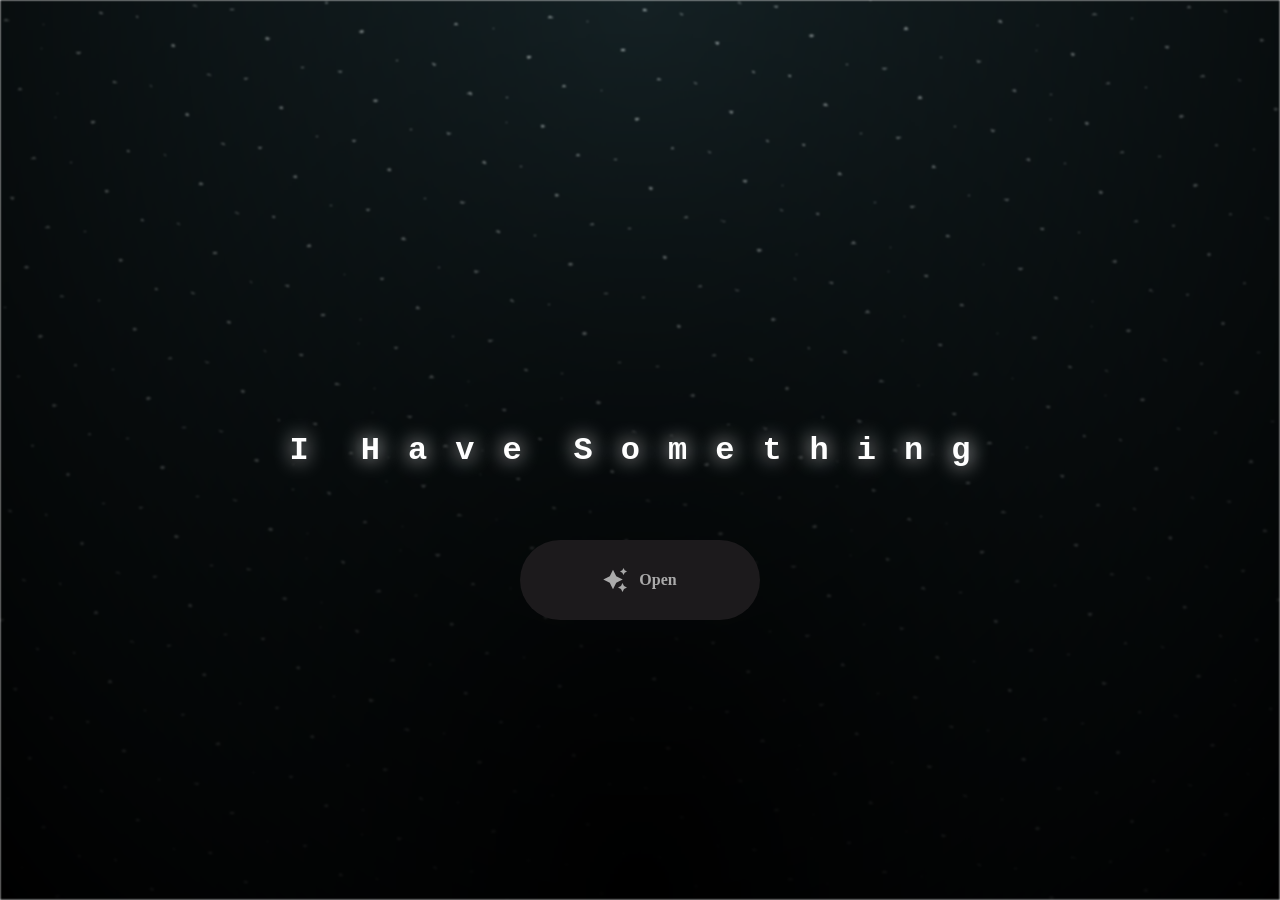
<file: index.html>
<html lang="en">

<head>
  <meta charset="UTF-8">
  <meta name="viewport" content="width=device-width, initial-scale=1.0">
  <link rel="shortcut icon" href="images/gift.png" type="image/x-icon">
  <link rel="stylesheet" href="css/index.css">

  <!-- Document Title -->
  <title>FLOWERS</title>
</head>

<body>
  <!-- Background -->
  <div class="night"></div>

  <!-- Title -->
  <h1 class="title"></h1>

  <!-- Button -->
  <div style="position: absolute; top: 60vh; width: 100%; display: flex; justify-content: center;">
    <a href="flower.html" class="btn">
      <svg height="24" width="24" fill="#FFFFFF" viewBox="0 0 24 24" data-name="Layer 1" id="Layer_1" class="sparkle">
        <path
          d="M10,21.236,6.755,14.745.264,11.5,6.755,8.255,10,1.764l3.245,6.491L19.736,11.5l-6.491,3.245ZM18,21l1.5,3L21,21l3-1.5L21,18l-1.5-3L18,18l-3,1.5ZM19.333,4.667,20.5,7l1.167-2.333L24,3.5,21.667,2.333,20.5,0,19.333,2.333,17,3.5Z">
        </path>
      </svg>

      <span class="text">Open</span>
    </a>
  </div>

  <script src="js/index.js"></script>
</body>

</html>
</file>
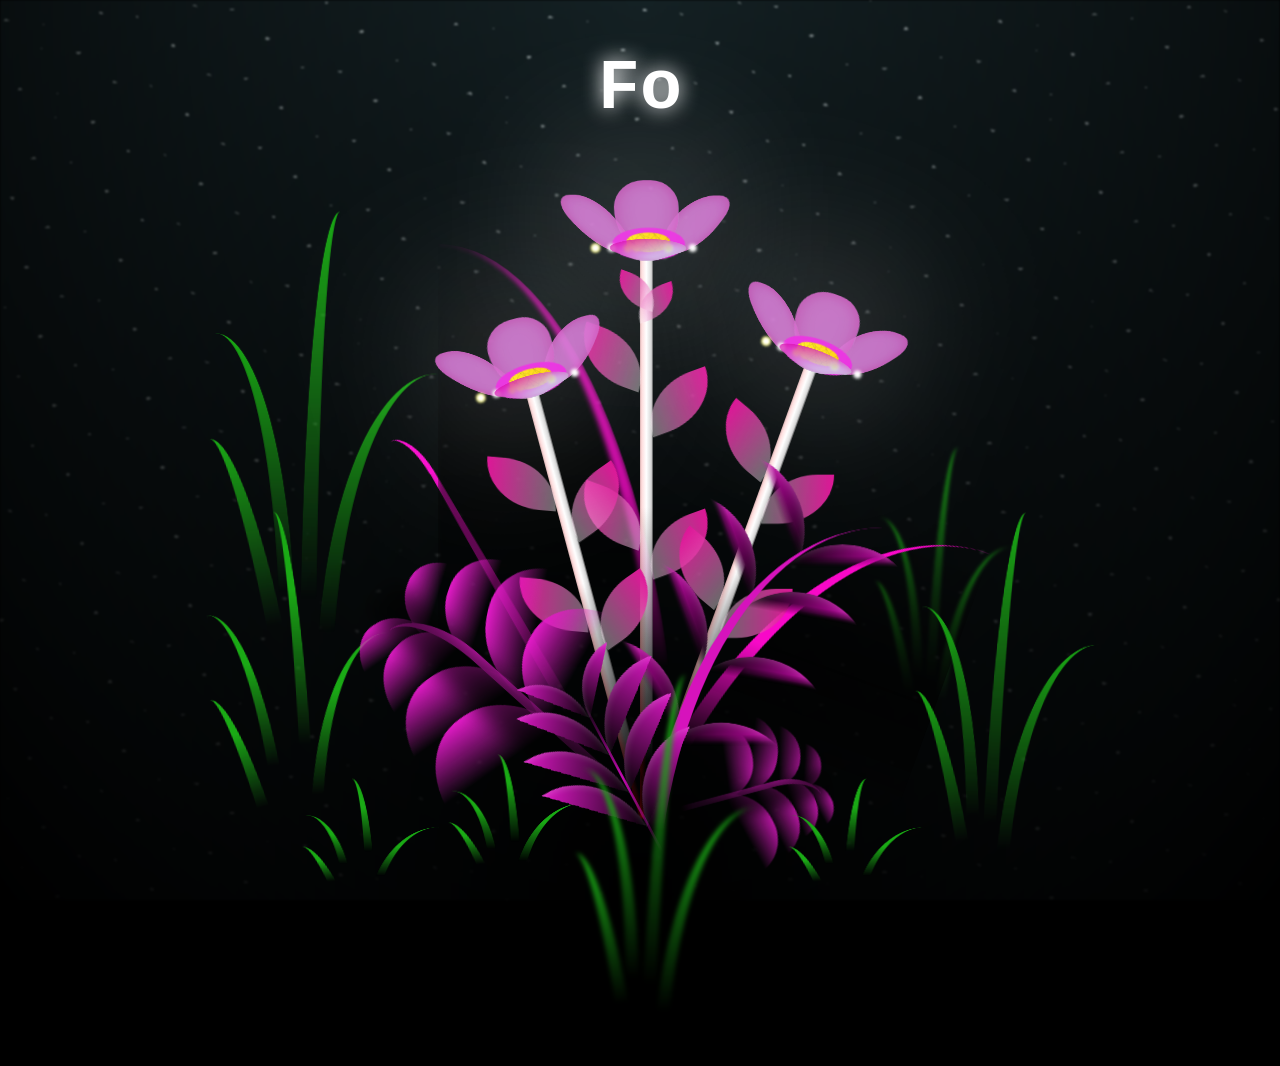
<file: flower.html>
<!DOCTYPE html>
<html lang="en">

<head>
  <meta charset="UTF-8">
  <meta http-equiv="X-UA-Compatible" content="IE=edge">
  <meta name="viewport" content="width=device-width, initial-scale=1.0">
  <link rel="shortcut icon" href="images/gift.png" type="image/x-icon">
  <link rel="stylesheet" href="css/style.css">

  <!-- Document Title -->
  <title>FLOWERS</title>
</head>

<body class="not-loaded">
  <!-- Background -->
  <div class="night"></div>

  <!-- Flower -->
  <div class="flowers">
    <div class="flower flower--1">
      <div class="flower__leafs flower__leafs--1">
        <div class="flower__leaf flower__leaf--1"></div>
        <div class="flower__leaf flower__leaf--2"></div>
        <div class="flower__leaf flower__leaf--3"></div>
        <div class="flower__leaf flower__leaf--4"></div>
        <div class="flower__white-circle"></div>

        <div class="flower__light flower__light--1"></div>
        <div class="flower__light flower__light--2"></div>
        <div class="flower__light flower__light--3"></div>
        <div class="flower__light flower__light--4"></div>
        <div class="flower__light flower__light--5"></div>
        <div class="flower__light flower__light--6"></div>
        <div class="flower__light flower__light--7"></div>
        <div class="flower__light flower__light--8"></div>

      </div>
      <div class="flower__line">
        <div class="flower__line__leaf flower__line__leaf--1"></div>
        <div class="flower__line__leaf flower__line__leaf--2"></div>
        <div class="flower__line__leaf flower__line__leaf--3"></div>
        <div class="flower__line__leaf flower__line__leaf--4"></div>
        <div class="flower__line__leaf flower__line__leaf--5"></div>
        <div class="flower__line__leaf flower__line__leaf--6"></div>
      </div>
    </div>

    <div class="flower flower--2">
      <div class="flower__leafs flower__leafs--2">
        <div class="flower__leaf flower__leaf--1"></div>
        <div class="flower__leaf flower__leaf--2"></div>
        <div class="flower__leaf flower__leaf--3"></div>
        <div class="flower__leaf flower__leaf--4"></div>
        <div class="flower__white-circle"></div>

        <div class="flower__light flower__light--1"></div>
        <div class="flower__light flower__light--2"></div>
        <div class="flower__light flower__light--3"></div>
        <div class="flower__light flower__light--4"></div>
        <div class="flower__light flower__light--5"></div>
        <div class="flower__light flower__light--6"></div>
        <div class="flower__light flower__light--7"></div>
        <div class="flower__light flower__light--8"></div>

      </div>
      <div class="flower__line">
        <div class="flower__line__leaf flower__line__leaf--1"></div>
        <div class="flower__line__leaf flower__line__leaf--2"></div>
        <div class="flower__line__leaf flower__line__leaf--3"></div>
        <div class="flower__line__leaf flower__line__leaf--4"></div>
      </div>
    </div>

    <div class="flower flower--3">
      <div class="flower__leafs flower__leafs--3">
        <div class="flower__leaf flower__leaf--1"></div>
        <div class="flower__leaf flower__leaf--2"></div>
        <div class="flower__leaf flower__leaf--3"></div>
        <div class="flower__leaf flower__leaf--4"></div>
        <div class="flower__white-circle"></div>

        <div class="flower__light flower__light--1"></div>
        <div class="flower__light flower__light--2"></div>
        <div class="flower__light flower__light--3"></div>
        <div class="flower__light flower__light--4"></div>
        <div class="flower__light flower__light--5"></div>
        <div class="flower__light flower__light--6"></div>
        <div class="flower__light flower__light--7"></div>
        <div class="flower__light flower__light--8"></div>

      </div>
      <div class="flower__line">
        <div class="flower__line__leaf flower__line__leaf--1"></div>
        <div class="flower__line__leaf flower__line__leaf--2"></div>
        <div class="flower__line__leaf flower__line__leaf--3"></div>
        <div class="flower__line__leaf flower__line__leaf--4"></div>
      </div>
    </div>

    <div class="grow-ans" style="--d:1.2s">
      <div class="flower__g-long">
        <div class="flower__g-long__top"></div>
        <div class="flower__g-long__bottom"></div>
      </div>
    </div>

    <div class="growing-grass">
      <div class="flower__grass flower__grass--1">
        <div class="flower__grass--top"></div>
        <div class="flower__grass--bottom"></div>
        <div class="flower__grass__leaf flower__grass__leaf--1"></div>
        <div class="flower__grass__leaf flower__grass__leaf--2"></div>
        <div class="flower__grass__leaf flower__grass__leaf--3"></div>
        <div class="flower__grass__leaf flower__grass__leaf--4"></div>
        <div class="flower__grass__leaf flower__grass__leaf--5"></div>
        <div class="flower__grass__leaf flower__grass__leaf--6"></div>
        <div class="flower__grass__leaf flower__grass__leaf--7"></div>
        <div class="flower__grass__leaf flower__grass__leaf--8"></div>
        <div class="flower__grass__overlay"></div>
      </div>
    </div>

    <div class="growing-grass">
      <div class="flower__grass flower__grass--2">
        <div class="flower__grass--top"></div>
        <div class="flower__grass--bottom"></div>
        <div class="flower__grass__leaf flower__grass__leaf--1"></div>
        <div class="flower__grass__leaf flower__grass__leaf--2"></div>
        <div class="flower__grass__leaf flower__grass__leaf--3"></div>
        <div class="flower__grass__leaf flower__grass__leaf--4"></div>
        <div class="flower__grass__leaf flower__grass__leaf--5"></div>
        <div class="flower__grass__leaf flower__grass__leaf--6"></div>
        <div class="flower__grass__leaf flower__grass__leaf--7"></div>
        <div class="flower__grass__leaf flower__grass__leaf--8"></div>
        <div class="flower__grass__overlay"></div>
      </div>
    </div>

    <div class="grow-ans" style="--d:2.4s">
      <div class="flower__g-right flower__g-right--1">
        <div class="leaf"></div>
      </div>
    </div>

    <div class="grow-ans" style="--d:2.8s">
      <div class="flower__g-right flower__g-right--2">
        <div class="leaf"></div>
      </div>
    </div>

    <div class="grow-ans" style="--d:2.8s">
      <div class="flower__g-front">
        <div class="flower__g-front__leaf-wrapper flower__g-front__leaf-wrapper--1">
          <div class="flower__g-front__leaf"></div>
        </div>
        <div class="flower__g-front__leaf-wrapper flower__g-front__leaf-wrapper--2">
          <div class="flower__g-front__leaf"></div>
        </div>
        <div class="flower__g-front__leaf-wrapper flower__g-front__leaf-wrapper--3">
          <div class="flower__g-front__leaf"></div>
        </div>
        <div class="flower__g-front__leaf-wrapper flower__g-front__leaf-wrapper--4">
          <div class="flower__g-front__leaf"></div>
        </div>
        <div class="flower__g-front__leaf-wrapper flower__g-front__leaf-wrapper--5">
          <div class="flower__g-front__leaf"></div>
        </div>
        <div class="flower__g-front__leaf-wrapper flower__g-front__leaf-wrapper--6">
          <div class="flower__g-front__leaf"></div>
        </div>
        <div class="flower__g-front__leaf-wrapper flower__g-front__leaf-wrapper--7">
          <div class="flower__g-front__leaf"></div>
        </div>
        <div class="flower__g-front__leaf-wrapper flower__g-front__leaf-wrapper--8">
          <div class="flower__g-front__leaf"></div>
        </div>
        <div class="flower__g-front__line"></div>
      </div>
    </div>

    <div class="grow-ans" style="--d:3.2s">
      <div class="flower__g-fr">
        <div class="leaf"></div>
        <div class="flower__g-fr__leaf flower__g-fr__leaf--1"></div>
        <div class="flower__g-fr__leaf flower__g-fr__leaf--2"></div>
        <div class="flower__g-fr__leaf flower__g-fr__leaf--3"></div>
        <div class="flower__g-fr__leaf flower__g-fr__leaf--4"></div>
        <div class="flower__g-fr__leaf flower__g-fr__leaf--5"></div>
        <div class="flower__g-fr__leaf flower__g-fr__leaf--6"></div>
        <div class="flower__g-fr__leaf flower__g-fr__leaf--7"></div>
        <div class="flower__g-fr__leaf flower__g-fr__leaf--8"></div>
      </div>
    </div>

    <div class="long-g long-g--0">
      <div class="grow-ans" style="--d:3s">
        <div class="leaf leaf--0"></div>
      </div>
      <div class="grow-ans" style="--d:2.2s">
        <div class="leaf leaf--1"></div>
      </div>
      <div class="grow-ans" style="--d:3.4s">
        <div class="leaf leaf--2"></div>
      </div>
      <div class="grow-ans" style="--d:3.6s">
        <div class="leaf leaf--3"></div>
      </div>
    </div>

    <div class="long-g long-g--1">
      <div class="grow-ans" style="--d:3.6s">
        <div class="leaf leaf--0"></div>
      </div>
      <div class="grow-ans" style="--d:3.8s">
        <div class="leaf leaf--1"></div>
      </div>
      <div class="grow-ans" style="--d:4s">
        <div class="leaf leaf--2"></div>
      </div>
      <div class="grow-ans" style="--d:4.2s">
        <div class="leaf leaf--3"></div>
      </div>
    </div>

    <div class="long-g long-g--2">
      <div class="grow-ans" style="--d:4s">
        <div class="leaf leaf--0"></div>
      </div>
      <div class="grow-ans" style="--d:4.2s">
        <div class="leaf leaf--1"></div>
      </div>
      <div class="grow-ans" style="--d:4.4s">
        <div class="leaf leaf--2"></div>
      </div>
      <div class="grow-ans" style="--d:4.6s">
        <div class="leaf leaf--3"></div>
      </div>
    </div>

    <div class="long-g long-g--3">
      <div class="grow-ans" style="--d:4s">
        <div class="leaf leaf--0"></div>
      </div>
      <div class="grow-ans" style="--d:4.2s">
        <div class="leaf leaf--1"></div>
      </div>
      <div class="grow-ans" style="--d:3s">
        <div class="leaf leaf--2"></div>
      </div>
      <div class="grow-ans" style="--d:3.6s">
        <div class="leaf leaf--3"></div>
      </div>
    </div>

    <div class="long-g long-g--4">
      <div class="grow-ans" style="--d:4s">
        <div class="leaf leaf--0"></div>
      </div>
      <div class="grow-ans" style="--d:4.2s">
        <div class="leaf leaf--1"></div>
      </div>
      <div class="grow-ans" style="--d:3s">
        <div class="leaf leaf--2"></div>
      </div>
      <div class="grow-ans" style="--d:3.6s">
        <div class="leaf leaf--3"></div>
      </div>
    </div>

    <div class="long-g long-g--5">
      <div class="grow-ans" style="--d:4s">
        <div class="leaf leaf--0"></div>
      </div>
      <div class="grow-ans" style="--d:4.2s">
        <div class="leaf leaf--1"></div>
      </div>
      <div class="grow-ans" style="--d:3s">
        <div class="leaf leaf--2"></div>
      </div>
      <div class="grow-ans" style="--d:3.6s">
        <div class="leaf leaf--3"></div>
      </div>
    </div>

    <div class="long-g long-g--6">
      <div class="grow-ans" style="--d:4.2s">
        <div class="leaf leaf--0"></div>
      </div>
      <div class="grow-ans" style="--d:4.4s">
        <div class="leaf leaf--1"></div>
      </div>
      <div class="grow-ans" style="--d:4.6s">
        <div class="leaf leaf--2"></div>
      </div>
      <div class="grow-ans" style="--d:4.8s">
        <div class="leaf leaf--3"></div>
      </div>
    </div>

    <div class="long-g long-g--7">
      <div class="grow-ans" style="--d:3s">
        <div class="leaf leaf--0"></div>
      </div>
      <div class="grow-ans" style="--d:3.2s">
        <div class="leaf leaf--1"></div>
      </div>
      <div class="grow-ans" style="--d:3.5s">
        <div class="leaf leaf--2"></div>
      </div>
      <div class="grow-ans" style="--d:3.6s">
        <div class="leaf leaf--3"></div>
      </div>
    </div>
  </div>

  <!-- Title -->
  <h1 class="title"><span id="title"></span></h1>
  <audio id="bgMusic" src="bruno-mars.mpeg" loop></audio>
</body>

</html>

<!-- Import Javascript -->
<script src="js/main.js"></script>
</file>
<file: css/index.css>
*,
*::after,
*::before {
  padding: 0;
  margin: 0;
  box-sizing: border-box;
}

:root {
  --dark-color: #000;
}

.night {
  position: fixed;
  left: 50%;
  top: 0;
  transform: translateX(-50%);
  width: 100%;
  height: 100%;
  filter: blur(0.1vmin);
  background-image: radial-gradient(ellipse at top, transparent 0%, var(--dark-color)), radial-gradient(ellipse at bottom, var(--dark-color), rgba(145, 233, 255, 0.2)), repeating-linear-gradient(220deg, rgb(0, 0, 0) 0px, rgb(0, 0, 0) 19px, transparent 19px, transparent 22px), repeating-linear-gradient(189deg, rgb(0, 0, 0) 0px, rgb(0, 0, 0) 19px, transparent 19px, transparent 22px), repeating-linear-gradient(148deg, rgb(0, 0, 0) 0px, rgb(0, 0, 0) 19px, transparent 19px, transparent 22px), linear-gradient(90deg, rgb(255, 255, 250), rgb(240, 240, 240));
}

.title {
  position: absolute;
  top: 0;
  left: 0;
  color: white;
  font-family: 'Courier New', Courier, monospace;

  display: flex;
  flex-wrap: wrap;
  justify-content: center;
  align-content: center;
  align-items: center;

  width: 100%;
  height: 100vh;
  text-shadow: 0 0 20px white;
  letter-spacing: 0px;
}

@media (min-width: 500px) {
  .title {
    letter-spacing: 20px;
  }
}

@keyframes typing {
  from {
    opacity: 0;
  }

  to {
    opacity: 1;
  }
}

/* Terapkan animasi dengan delay */
.title span {
  opacity: 0;
  animation: typing 1s ease forwards;
  animation-delay: var(--delay);
}

a {
  text-decoration: none;
}

.btn {
  border: none;
  width: 15em;
  height: 5em;
  border-radius: 3em;
  display: flex;
  justify-content: center;
  align-items: center;
  gap: 12px;
  background: #1C1A1C;
  cursor: pointer;
  transition: all 450ms ease-in-out;
}

.sparkle {
  fill: #AAAAAA;
  transition: all 800ms ease;
}

.text {
  font-weight: 600;
  color: #AAAAAA;
  font-size: medium;
}

.btn:hover {
  background: linear-gradient(0deg, #A47CF3, #683FEA);
  box-shadow: inset 0px 1px 0px 0px rgba(255, 255, 255, 0.4),
    inset 0px -4px 0px 0px rgba(0, 0, 0, 0.2),
    0px 0px 0px 4px rgba(255, 255, 255, 0.2),
    0px 0px 180px 0px #9917FF;
  transform: translateY(-2px);
}

.btn:hover .text {
  color: white;
}

.btn:hover .sparkle {
  fill: white;
  transform: scale(1.2);
}
</file>
<file: css/style.css>
*,
*::after,
*::before {
  padding: 0;
  margin: 0;
  box-sizing: border-box;
}

:root {
  --dark-color: #000;
}

.title {
  position: absolute;
  width: 100%;
  text-align: center;
  margin-top: 50px;
  top: 0;
  left: 0;
  color: white;
  font-family: "Courier New", Courier, monospace;
  font-size: 70px;
  text-shadow: 0px 0px 20px white;
}

body {
  display: flex;
  align-items: flex-end;
  justify-content: center;
  min-height: 100vh;
  background-color: var(--dark-color);
  overflow: hidden;
  perspective: 1000px;
}

.night {
  position: fixed;
  left: 50%;
  top: 0;
  transform: translateX(-50%);
  width: 100%;
  height: 100%;
  filter: blur(0.1vmin);
  background-image:
    radial-gradient(ellipse at top, transparent 0%, var(--dark-color)),
    radial-gradient(
      ellipse at bottom,
      var(--dark-color),
      rgba(145, 233, 255, 0.2)
    ),
    repeating-linear-gradient(
      220deg,
      rgb(0, 0, 0) 0px,
      rgb(0, 0, 0) 19px,
      transparent 19px,
      transparent 22px
    ),
    repeating-linear-gradient(
      189deg,
      rgb(0, 0, 0) 0px,
      rgb(0, 0, 0) 19px,
      transparent 19px,
      transparent 22px
    ),
    repeating-linear-gradient(
      148deg,
      rgb(0, 0, 0) 0px,
      rgb(0, 0, 0) 19px,
      transparent 19px,
      transparent 22px
    ),
    linear-gradient(90deg, rgb(255, 255, 250), rgb(240, 240, 240));
}

.flowers {
  position: relative;
  transform: scale(0.9);
}

.flower {
  position: absolute;
  bottom: 10vmin;
  transform-origin: bottom center;
  z-index: 10;
  --fl-speed: 0.8s;
}

.flower--1 {
  animation: moving-flower-1 4s linear infinite;
}

.flower--1 .flower__line {
  height: 70vmin;
  animation-delay: 0.3s;
}

.flower--1 .flower__line__leaf--1 {
  animation: blooming-leaf-right var(--fl-speed) 1.6s backwards;
}

.flower--1 .flower__line__leaf--2 {
  animation: blooming-leaf-right var(--fl-speed) 1.4s backwards;
}

.flower--1 .flower__line__leaf--3 {
  animation: blooming-leaf-left var(--fl-speed) 1.2s backwards;
}

.flower--1 .flower__line__leaf--4 {
  animation: blooming-leaf-left var(--fl-speed) 1s backwards;
}

.flower--1 .flower__line__leaf--5 {
  animation: blooming-leaf-right var(--fl-speed) 1.8s backwards;
}

.flower--1 .flower__line__leaf--6 {
  animation: blooming-leaf-left var(--fl-speed) 2s backwards;
}

.flower--2 {
  left: 50%;
  transform: rotate(20deg);
  animation: moving-flower-2 4s linear infinite;
}

.flower--2 .flower__line {
  height: 60vmin;
  animation-delay: 0.6s;
}

.flower--2 .flower__line__leaf--1 {
  animation: blooming-leaf-right var(--fl-speed) 1.9s backwards;
}

.flower--2 .flower__line__leaf--2 {
  animation: blooming-leaf-right var(--fl-speed) 1.7s backwards;
}

.flower--2 .flower__line__leaf--3 {
  animation: blooming-leaf-left var(--fl-speed) 1.5s backwards;
}

.flower--2 .flower__line__leaf--4 {
  animation: blooming-leaf-left var(--fl-speed) 1.3s backwards;
}

.flower--3 {
  left: 50%;
  transform: rotate(-15deg);
  animation: moving-flower-3 4s linear infinite;
}

.flower--3 .flower__line {
  animation-delay: 0.9s;
}

.flower--3 .flower__line__leaf--1 {
  animation: blooming-leaf-right var(--fl-speed) 2.5s backwards;
}

.flower--3 .flower__line__leaf--2 {
  animation: blooming-leaf-right var(--fl-speed) 2.3s backwards;
}

.flower--3 .flower__line__leaf--3 {
  animation: blooming-leaf-left var(--fl-speed) 2.1s backwards;
}

.flower--3 .flower__line__leaf--4 {
  animation: blooming-leaf-left var(--fl-speed) 1.9s backwards;
}

.flower__leafs {
  position: relative;
  animation: blooming-flower 2s backwards;
}

.flower__leafs--1 {
  animation-delay: 1.1s;
}

.flower__leafs--2 {
  animation-delay: 1.4s;
}

.flower__leafs--3 {
  animation-delay: 1.7s;
}

.flower__leafs::after {
  content: "";
  position: absolute;
  left: 0;
  top: 0;
  transform: translate(-50%, -100%);
  width: 8vmin;
  height: 8vmin;
  background-color: #fff;
  filter: blur(10vmin);
}

.flower__leaf {
  position: absolute;
  bottom: 0;
  left: 50%;
  width: 8vmin;
  height: 11vmin;
  border-radius: 51% 49% 47% 53%/44% 45% 55% 69%;
  background-color: #a7ffee;
  background-image: linear-gradient(to top, #d473d4, #d473d4);
  transform-origin: bottom center;
  opacity: 0.9;
  box-shadow: inset 0 0 2vmin rgba(198, 18, 147, 0.5);
}

.flower__leaf--1 {
  transform: translate(-10%, 1%) rotateY(40deg) rotateX(-50deg);
}

.flower__leaf--2 {
  transform: translate(-50%, -4%) rotateX(40deg);
}

.flower__leaf--3 {
  transform: translate(-90%, 0%) rotateY(45deg) rotateX(50deg);
}

.flower__leaf--4 {
  width: 8vmin;
  height: 8vmin;
  transform-origin: bottom left;
  border-radius: 4vmin 10vmin 4vmin 4vmin;
  transform: translate(0%, 18%) rotateX(70deg) rotate(-43deg);
  background-image: linear-gradient(to top, rgba(255, 2555, 255, 0.4), #e216bd);
  z-index: 1;
  opacity: 0.8;
  -webkit-transform: translate(0%, 18%) rotateX(70deg) rotate(-43deg);
  -moz-transform: translate(0%, 18%) rotateX(70deg) rotate(-43deg);
  -ms-transform: translate(0%, 18%) rotateX(70deg) rotate(-43deg);
  -o-transform: translate(0%, 18%) rotateX(70deg) rotate(-43deg);
}

.flower__white-circle {
  position: absolute;
  left: -3.5vmin;
  top: -3vmin;
  width: 9vmin;
  height: 4vmin;
  border-radius: 50%;
  background-color: #e825de;
}

.flower__white-circle::after {
  content: "";
  position: absolute;
  left: 50%;
  top: 45%;
  transform: translate(-50%, -50%);
  width: 60%;
  height: 60%;
  border-radius: inherit;
  background-image:
    repeating-linear-gradient(
      135deg,
      rgba(0, 0, 0, 0.03) 0px,
      rgba(0, 0, 0, 0.03) 1px,
      transparent 1px,
      transparent 12px
    ),
    repeating-linear-gradient(
      45deg,
      rgba(0, 0, 0, 0.03) 0px,
      rgba(0, 0, 0, 0.03) 1px,
      transparent 1px,
      transparent 12px
    ),
    repeating-linear-gradient(
      67.5deg,
      rgba(0, 0, 0, 0.03) 0px,
      rgba(0, 0, 0, 0.03) 1px,
      transparent 1px,
      transparent 12px
    ),
    repeating-linear-gradient(
      135deg,
      rgba(0, 0, 0, 0.03) 0px,
      rgba(0, 0, 0, 0.03) 1px,
      transparent 1px,
      transparent 12px
    ),
    repeating-linear-gradient(
      45deg,
      rgba(0, 0, 0, 0.03) 0px,
      rgba(0, 0, 0, 0.03) 1px,
      transparent 1px,
      transparent 12px
    ),
    repeating-linear-gradient(
      112.5deg,
      rgba(0, 0, 0, 0.03) 0px,
      rgba(0, 0, 0, 0.03) 1px,
      transparent 1px,
      transparent 12px
    ),
    repeating-linear-gradient(
      112.5deg,
      rgba(0, 0, 0, 0.03) 0px,
      rgba(0, 0, 0, 0.03) 1px,
      transparent 1px,
      transparent 12px
    ),
    repeating-linear-gradient(
      45deg,
      rgba(0, 0, 0, 0.03) 0px,
      rgba(0, 0, 0, 0.03) 1px,
      transparent 1px,
      transparent 12px
    ),
    repeating-linear-gradient(
      22.5deg,
      rgba(0, 0, 0, 0.03) 0px,
      rgba(0, 0, 0, 0.03) 1px,
      transparent 1px,
      transparent 12px
    ),
    repeating-linear-gradient(
      45deg,
      rgba(0, 0, 0, 0.03) 0px,
      rgba(0, 0, 0, 0.03) 1px,
      transparent 1px,
      transparent 12px
    ),
    repeating-linear-gradient(
      22.5deg,
      rgba(0, 0, 0, 0.03) 0px,
      rgba(0, 0, 0, 0.03) 1px,
      transparent 1px,
      transparent 12px
    ),
    repeating-linear-gradient(
      135deg,
      rgba(0, 0, 0, 0.03) 0px,
      rgba(0, 0, 0, 0.03) 1px,
      transparent 1px,
      transparent 12px
    ),
    repeating-linear-gradient(
      157.5deg,
      rgba(0, 0, 0, 0.03) 0px,
      rgba(0, 0, 0, 0.03) 1px,
      transparent 1px,
      transparent 12px
    ),
    repeating-linear-gradient(
      67.5deg,
      rgba(0, 0, 0, 0.03) 0px,
      rgba(0, 0, 0, 0.03) 1px,
      transparent 1px,
      transparent 12px
    ),
    repeating-linear-gradient(
      67.5deg,
      rgba(0, 0, 0, 0.03) 0px,
      rgba(0, 0, 0, 0.03) 1px,
      transparent 1px,
      transparent 12px
    ),
    linear-gradient(90deg, rgb(255, 235, 18), rgb(255, 206, 0));
}

.flower__line {
  height: 55vmin;
  width: 1.5vmin;
  background-image:
    linear-gradient(
      to left,
      rgba(0, 0, 0, 0.2),
      transparent,
      rgba(246, 13, 13, 0.2)
    ),
    linear-gradient(to top, transparent 10%, #fff, #fff);
  box-shadow: inset 0 0 2px rgba(0, 0, 0, 0.5);
  animation: grow-flower-tree 4s backwards;
}

.flower__line__leaf {
  --w: 7vmin;
  --h: calc(var(--w) + 2vmin);
  position: absolute;
  top: 20%;
  left: 90%;
  width: var(--w);
  height: var(--h);
  border-top-right-radius: var(--h);
  border-bottom-left-radius: var(--h);
  background-image: linear-gradient(to top, rgba(255, 255, 255, 0.4), #dd1697);
}

.flower__line__leaf--1 {
  transform: rotate(70deg) rotateY(30deg);
}

.flower__line__leaf--2 {
  top: 45%;
  transform: rotate(70deg) rotateY(30deg);
}

.flower__line__leaf--3,
.flower__line__leaf--4,
.flower__line__leaf--6 {
  border-top-right-radius: 0;
  border-bottom-left-radius: 0;
  border-top-left-radius: var(--h);
  border-bottom-right-radius: var(--h);
  left: -460%;
  top: 12%;
  transform: rotate(-70deg) rotateY(30deg);
}

.flower__line__leaf--4 {
  top: 40%;
}

.flower__line__leaf--5 {
  top: 0;
  transform-origin: left;
  transform: rotate(70deg) rotateY(30deg) scale(0.6);
}

.flower__line__leaf--6 {
  top: -2%;
  left: -450%;
  transform-origin: right;
  transform: rotate(-70deg) rotateY(30deg) scale(0.6);
}

.flower__light {
  position: absolute;
  bottom: 0vmin;
  width: 1vmin;
  height: 1vmin;
  background-color: rgb(255, 251, 0);
  border-radius: 50%;
  filter: blur(0.2vmin);
  animation: light-ans 4s linear infinite backwards;
}

.flower__light:nth-child(odd) {
  background-color: #fff;
}

.flower__light--1 {
  left: -2vmin;
  animation-delay: 1s;
}

.flower__light--2 {
  left: 3vmin;
  animation-delay: 0.5s;
}

.flower__light--3 {
  left: -6vmin;
  animation-delay: 0.3s;
}

.flower__light--4 {
  left: 6vmin;
  animation-delay: 0.9s;
}

.flower__light--5 {
  left: -1vmin;
  animation-delay: 1.5s;
}

.flower__light--6 {
  left: -4vmin;
  animation-delay: 3s;
}

.flower__light--7 {
  left: 3vmin;
  animation-delay: 2s;
}

.flower__light--8 {
  left: -6vmin;
  animation-delay: 3.5s;
}

.flower__grass {
  --c: #e21ac7;
  --line-w: 1.5vmin;
  position: absolute;
  bottom: 12vmin;
  left: -7vmin;
  display: flex;
  flex-direction: column;
  align-items: flex-end;
  z-index: 20;
  transform-origin: bottom center;
  transform: rotate(-48deg) rotateY(40deg);
}

.flower__grass--1 {
  animation: moving-grass 2s linear infinite;
}

.flower__grass--2 {
  left: 2vmin;
  bottom: 10vmin;
  transform: scale(0.5) rotate(75deg) rotateX(10deg) rotateY(-200deg);
  opacity: 0.8;
  z-index: 0;
  animation: moving-grass--2 1.5s linear infinite;
}

.flower__grass--top {
  width: 7vmin;
  height: 10vmin;
  border-top-right-radius: 100%;
  border-right: var(--line-w) solid var(--c);
  transform-origin: bottom center;
  transform: rotate(-2deg);
}

.flower__grass--bottom {
  margin-top: -2px;
  width: var(--line-w);
  height: 25vmin;
  background-image: linear-gradient(to top, transparent, var(--c));
}

.flower__grass__leaf {
  --size: 10vmin;
  position: absolute;
  width: calc(var(--size) * 2.1);
  height: var(--size);
  border-top-left-radius: var(--size);
  border-top-right-radius: var(--size);
  background-image: linear-gradient(
    to top,
    transparent,
    transparent 30%,
    var(--c)
  );
  z-index: 100;
}

.flower__grass__leaf--1 {
  top: -6%;
  left: 30%;
  --size: 6vmin;
  transform: rotate(-20deg);
  animation: growing-grass-ans--1 2s 2.6s backwards;
}

@keyframes growing-grass-ans--1 {
  0% {
    transform-origin: bottom left;
    transform: rotate(-20deg) scale(0);
  }
}

.flower__grass__leaf--2 {
  top: -5%;
  left: -110%;
  --size: 6vmin;
  transform: rotate(10deg);
  animation: growing-grass-ans--2 2s 2.4s linear backwards;
}

@keyframes growing-grass-ans--2 {
  0% {
    transform-origin: bottom right;
    transform: rotate(10deg) scale(0);
  }
}

.flower__grass__leaf--3 {
  top: 5%;
  left: 60%;
  --size: 8vmin;
  transform: rotate(-18deg) rotateX(-20deg);
  animation: growing-grass-ans--3 2s 2.2s linear backwards;
}

@keyframes growing-grass-ans--3 {
  0% {
    transform-origin: bottom left;
    transform: rotate(-18deg) rotateX(-20deg) scale(0);
  }
}

.flower__grass__leaf--4 {
  top: 6%;
  left: -135%;
  --size: 8vmin;
  transform: rotate(2deg);
  animation: growing-grass-ans--4 2s 2s linear backwards;
}

@keyframes growing-grass-ans--4 {
  0% {
    transform-origin: bottom right;
    transform: rotate(2deg) scale(0);
  }
}

.flower__grass__leaf--5 {
  top: 20%;
  left: 60%;
  --size: 10vmin;
  transform: rotate(-24deg) rotateX(-20deg);
  animation: growing-grass-ans--5 2s 1.8s linear backwards;
}

@keyframes growing-grass-ans--5 {
  0% {
    transform-origin: bottom left;
    transform: rotate(-24deg) rotateX(-20deg) scale(0);
  }
}

.flower__grass__leaf--6 {
  top: 22%;
  left: -180%;
  --size: 10vmin;
  transform: rotate(10deg);
  animation: growing-grass-ans--6 2s 1.6s linear backwards;
}

@keyframes growing-grass-ans--6 {
  0% {
    transform-origin: bottom right;
    transform: rotate(10deg) scale(0);
  }
}

.flower__grass__leaf--7 {
  top: 39%;
  left: 70%;
  --size: 10vmin;
  transform: rotate(-10deg);
  animation: growing-grass-ans--7 2s 1.4s linear backwards;
}

@keyframes growing-grass-ans--7 {
  0% {
    transform-origin: bottom left;
    transform: rotate(-10deg) scale(0);
  }
}

.flower__grass__leaf--8 {
  top: 40%;
  left: -215%;
  --size: 11vmin;
  transform: rotate(10deg);
  animation: growing-grass-ans--8 2s 1.2s linear backwards;
}

@keyframes growing-grass-ans--8 {
  0% {
    transform-origin: bottom right;
    transform: rotate(10deg) scale(0);
  }
}

.flower__grass__overlay {
  position: absolute;
  top: -10%;
  right: 0%;
  width: 100%;
  height: 100%;
  background-color: rgba(0, 0, 0, 0.6);
  filter: blur(1.5vmin);
  z-index: 100;
}

.flower__g-long {
  --w: 2vmin;
  --h: 6vmin;
  --c: #f90ccd;
  position: absolute;
  bottom: 10vmin;
  left: -3vmin;
  transform-origin: bottom center;
  transform: rotate(-30deg) rotateY(-20deg);
  display: flex;
  flex-direction: column;
  align-items: flex-end;
  animation: flower-g-long-ans 3s linear infinite;
}

@keyframes flower-g-long-ans {
  0%,
  100% {
    transform: rotate(-30deg) rotateY(-20deg);
  }

  50% {
    transform: rotate(-32deg) rotateY(-20deg);
  }
}

.flower__g-long__top {
  top: calc(var(--h) * -1);
  width: calc(var(--w) + 1vmin);
  height: var(--h);
  border-top-right-radius: 100%;
  border-right: 0.7vmin solid var(--c);
  transform: translate(-0.7vmin, 1vmin);
}

.flower__g-long__bottom {
  width: var(--w);
  height: 50vmin;
  transform-origin: bottom center;
  background-image: linear-gradient(to top, transparent 30%, var(--c));
  box-shadow: inset 0 0 2px rgba(0, 0, 0, 0.5);
  -webkit-clip-path: polygon(35% 0, 65% 1%, 100% 100%, 0% 100%);
  clip-path: polygon(35% 0, 65% 1%, 100% 100%, 0% 100%);
}

.flower__g-right {
  position: absolute;
  bottom: 6vmin;
  left: -2vmin;
  transform-origin: bottom left;
  transform: rotate(20deg);
}

.flower__g-right .leaf {
  width: 30vmin;
  height: 50vmin;
  border-top-left-radius: 100%;
  border-left: 2vmin solid #f808c8;
  background-image: linear-gradient(
    to bottom,
    transparent,
    var(--dark-color) 60%
  );
  -webkit-mask-image: linear-gradient(to top, transparent 30%, #ce14b8 60%);
}

.flower__g-right--1 {
  animation: flower-g-right-ans 2.5s linear infinite;
}

.flower__g-right--2 {
  left: 5vmin;
  transform: rotateY(-180deg);
  animation: flower-g-right-ans--2 3s linear infinite;
}

.flower__g-right--2 .leaf {
  height: 75vmin;
  filter: blur(0.3vmin);
  opacity: 0.8;
}

@keyframes flower-g-right-ans {
  0%,
  100% {
    transform: rotate(20deg);
  }

  50% {
    transform: rotate(24deg) rotateX(-20deg);
  }
}

@keyframes flower-g-right-ans--2 {
  0%,
  100% {
    transform: rotateY(-180deg) rotate(0deg) rotateX(-20deg);
  }

  50% {
    transform: rotateY(-180deg) rotate(6deg) rotateX(-20deg);
  }
}

.flower__g-front {
  position: absolute;
  bottom: 6vmin;
  left: 2.5vmin;
  z-index: 100;
  transform-origin: bottom center;
  transform: rotate(-28deg) rotateY(30deg) scale(1.04);
  animation: flower__g-front-ans 2s linear infinite;
}

@keyframes flower__g-front-ans {
  0%,
  100% {
    transform: rotate(-28deg) rotateY(30deg) scale(1.04);
  }

  50% {
    transform: rotate(-35deg) rotateY(40deg) scale(1.04);
  }
}

.flower__g-front__line {
  width: 0.3vmin;
  height: 20vmin;
  background-image: linear-gradient(
    to top,
    transparent,
    #c30ab0,
    transparent 100%
  );
  position: relative;
}

.flower__g-front__leaf-wrapper {
  position: absolute;
  top: 0;
  left: 0;
  transform-origin: bottom left;
  transform: rotate(10deg);
}

.flower__g-front__leaf-wrapper:nth-child(even) {
  left: 0vmin;
  transform: rotateY(-180deg) rotate(5deg);
  animation: flower__g-front__leaf-left-ans 1s ease-in backwards;
}

.flower__g-front__leaf-wrapper:nth-child(odd) {
  animation: flower__g-front__leaf-ans 1s ease-in backwards;
}

.flower__g-front__leaf-wrapper--1 {
  top: -8vmin;
  transform: scale(0.7);
  animation: flower__g-front__leaf-ans 1s 5.5s ease-in backwards !important;
}

.flower__g-front__leaf-wrapper--2 {
  top: -8vmin;
  transform: rotateY(-180deg) scale(0.7) !important;
  animation: flower__g-front__leaf-left-ans-2 1s 4.6s ease-in backwards !important;
}

.flower__g-front__leaf-wrapper--3 {
  top: -3vmin;
  animation: flower__g-front__leaf-ans 1s 4.6s ease-in backwards;
}

.flower__g-front__leaf-wrapper--4 {
  top: -3vmin;
  transform: rotateY(-180deg) scale(0.9) !important;
  animation: flower__g-front__leaf-left-ans-2 1s 4.6s ease-in backwards !important;
}

@keyframes flower__g-front__leaf-left-ans-2 {
  0% {
    transform: rotateY(-180deg) scale(0);
  }
}

.flower__g-front__leaf-wrapper--5,
.flower__g-front__leaf-wrapper--6 {
  top: 2vmin;
}

.flower__g-front__leaf-wrapper--7,
.flower__g-front__leaf-wrapper--8 {
  top: 6.5vmin;
}

.flower__g-front__leaf-wrapper--2 {
  animation-delay: 5.2s !important;
}

.flower__g-front__leaf-wrapper--3 {
  animation-delay: 4.9s !important;
}

.flower__g-front__leaf-wrapper--5 {
  animation-delay: 4.3s !important;
}

.flower__g-front__leaf-wrapper--6 {
  animation-delay: 4.1s !important;
}

.flower__g-front__leaf-wrapper--7 {
  animation-delay: 3.8s !important;
}

.flower__g-front__leaf-wrapper--8 {
  animation-delay: 3.5s !important;
}

@keyframes flower__g-front__leaf-ans {
  0% {
    transform: rotate(10deg) scale(0);
  }
}

@keyframes flower__g-front__leaf-left-ans {
  0% {
    transform: rotateY(-180deg) rotate(5deg) scale(0);
  }
}

.flower__g-front__leaf {
  width: 10vmin;
  height: 10vmin;
  border-radius: 100% 0% 0% 100%/100% 100% 0% 0%;
  box-shadow: inset 0 2px 1vmin hsla(0, 0%, 100%, 0.2);
  background-image:
    linear-gradient(to bottom left, transparent, var(--dark-color)),
    linear-gradient(to bottom right, #df18c7 50%, transparent 50%, transparent);
  -webkit-mask-image: linear-gradient(
    to bottom right,
    #d118c5 50%,
    transparent 50%,
    transparent
  );
  mask-image: linear-gradient(
    to bottom right,
    #c410ac 50%,
    transparent 50%,
    transparent
  );
}

.flower__g-fr {
  position: absolute;
  bottom: -4vmin;
  left: vmin;
  transform-origin: bottom left;
  z-index: 10;
  animation: flower__g-fr-ans 2s linear infinite;
}

@keyframes flower__g-fr-ans {
  0%,
  100% {
    transform: rotate(2deg);
  }

  50% {
    transform: rotate(4deg);
    -webkit-transform: rotate(4deg);
    -moz-transform: rotate(4deg);
    -ms-transform: rotate(4deg);
    -o-transform: rotate(4deg);
  }
}

.flower__g-fr .leaf {
  width: 30vmin;
  height: 50vmin;
  border-top-left-radius: 100%;
  border-left: 2vmin solid #d613bc;
  -webkit-mask-image: linear-gradient(to top, transparent 25%, #b10aa6 50%);
  position: relative;
  z-index: 1;
}

.flower__g-fr__leaf {
  position: absolute;
  top: 0;
  left: 0;
  width: 10vmin;
  height: 10vmin;
  border-radius: 100% 0% 0% 100%/100% 100% 0% 0%;
  box-shadow: inset 0 2px 1vmin hsla(0, 0%, 100%, 0.2);
  background-image:
    linear-gradient(to bottom left, transparent, var(--dark-color) 98%),
    linear-gradient(to bottom right, #cf08b1 45%, transparent 50%, transparent);
  -webkit-mask-image: linear-gradient(
    135deg,
    #fa09e6 40%,
    transparent 50%,
    transparent
  );
}

.flower__g-fr__leaf--1 {
  left: 20vmin;
  transform: rotate(45deg);
  animation: flower__g-fr-leaft-ans-1 0.5s 5.2s linear backwards;
}

@keyframes flower__g-fr-leaft-ans-1 {
  0% {
    transform-origin: left;
    transform: rotate(45deg) scale(0);
  }
}

.flower__g-fr__leaf--2 {
  left: 12vmin;
  top: -7vmin;
  transform: rotate(25deg) rotateY(-180deg);
  animation: flower__g-fr-leaft-ans-6 0.5s 5s linear backwards;
}

.flower__g-fr__leaf--3 {
  left: 15vmin;
  top: 6vmin;
  transform: rotate(55deg);
  animation: flower__g-fr-leaft-ans-5 0.5s 4.8s linear backwards;
}

.flower__g-fr__leaf--4 {
  left: 6vmin;
  top: -2vmin;
  transform: rotate(25deg) rotateY(-180deg);
  animation: flower__g-fr-leaft-ans-6 0.5s 4.6s linear backwards;
}

.flower__g-fr__leaf--5 {
  left: 10vmin;
  top: 14vmin;
  transform: rotate(55deg);
  animation: flower__g-fr-leaft-ans-5 0.5s 4.4s linear backwards;
}

@keyframes flower__g-fr-leaft-ans-5 {
  0% {
    transform-origin: left;
    transform: rotate(55deg) scale(0);
  }
}

.flower__g-fr__leaf--6 {
  left: 0vmin;
  top: 6vmin;
  transform: rotate(25deg) rotateY(-180deg);
  animation: flower__g-fr-leaft-ans-6 0.5s 4.2s linear backwards;
}

@keyframes flower__g-fr-leaft-ans-6 {
  0% {
    transform-origin: right;
    transform: rotate(25deg) rotateY(-180deg) scale(0);
  }
}

.flower__g-fr__leaf--7 {
  left: 5vmin;
  top: 22vmin;
  transform: rotate(45deg);
  animation: flower__g-fr-leaft-ans-7 0.5s 4s linear backwards;
}

@keyframes flower__g-fr-leaft-ans-7 {
  0% {
    transform-origin: left;
    transform: rotate(45deg) scale(0);
  }
}

.flower__g-fr__leaf--8 {
  left: -4vmin;
  top: 15vmin;
  transform: rotate(15deg) rotateY(-180deg);
  animation: flower__g-fr-leaft-ans-8 0.5s 3.8s linear backwards;
}

@keyframes flower__g-fr-leaft-ans-8 {
  0% {
    transform-origin: right;
    transform: rotate(15deg) rotateY(-180deg) scale(0);
  }
}

.long-g {
  position: absolute;
  bottom: 25vmin;
  left: -42vmin;
  transform-origin: bottom left;
}

.long-g--1 {
  bottom: 0vmin;
  transform: scale(0.8) rotate(-5deg);
}

.long-g--1 .leaf {
  -webkit-mask-image: linear-gradient(
    to top,
    transparent 40%,
    #ea08f2 80%
  ) !important;
}

.long-g--1 .leaf--1 {
  --w: 5vmin;
  --h: 60vmin;
  left: -2vmin;
  transform: rotate(3deg) rotateY(-180deg);
}

.long-g--2,
.long-g--3 {
  bottom: -3vmin;
  left: -35vmin;
  transform-origin: center;
  transform: scale(0.6) rotateX(60deg);
}

.long-g--2 .leaf,
.long-g--3 .leaf {
  -webkit-mask-image: linear-gradient(
    to top,
    transparent 50%,
    #ee0ab5 80%
  ) !important;
}

.long-g--2 .leaf--1,
.long-g--3 .leaf--1 {
  left: -1vmin;
  transform: rotateY(-180deg);
}

.long-g--3 {
  left: -17vmin;
  bottom: 0vmin;
}

.long-g--3 .leaf {
  -webkit-mask-image: linear-gradient(
    to top,
    transparent 40%,
    #f522ee 80%
  ) !important;
}

.long-g--4 {
  left: 25vmin;
  bottom: -3vmin;
  transform-origin: center;
  transform: scale(0.6) rotateX(60deg);
}

.long-g--4 .leaf {
  -webkit-mask-image: linear-gradient(
    to top,
    transparent 50%,
    #d615a6 80%
  ) !important;
}

.long-g--5 {
  left: 42vmin;
  bottom: 0vmin;
  transform: scale(0.8) rotate(2deg);
}

.long-g--6 {
  left: 0vmin;
  bottom: -20vmin;
  z-index: 100;
  filter: blur(0.3vmin);
  transform: scale(0.8) rotate(2deg);
}

.long-g--7 {
  left: 35vmin;
  bottom: 20vmin;
  z-index: -1;
  filter: blur(0.3vmin);
  transform: scale(0.6) rotate(2deg);
  opacity: 0.7;
}

.long-g .leaf {
  --w: 15vmin;
  --h: 40vmin;
  --c: #1aaa15;
  position: absolute;
  bottom: 0;
  width: var(--w);
  height: var(--h);
  border-top-left-radius: 100%;
  border-left: 2vmin solid var(--c);
  -webkit-mask-image: linear-gradient(
    to top,
    transparent 20%,
    var(--dark-color)
  );
  transform-origin: bottom center;
}

.long-g .leaf--0 {
  left: 2vmin;
  animation: leaf-ans-1 4s linear infinite;
}

.long-g .leaf--1 {
  --w: 5vmin;
  --h: 60vmin;
  animation: leaf-ans-1 4s linear infinite;
}

.long-g .leaf--2 {
  --w: 10vmin;
  --h: 40vmin;
  left: -0.5vmin;
  bottom: 5vmin;
  transform-origin: bottom left;
  transform: rotateY(-180deg);
  animation: leaf-ans-2 3s linear infinite;
}

.long-g .leaf--3 {
  --w: 5vmin;
  --h: 30vmin;
  left: -1vmin;
  bottom: 3.2vmin;
  transform-origin: bottom left;
  transform: rotate(-10deg) rotateY(-180deg);
  animation: leaf-ans-3 3s linear infinite;
}

@keyframes leaf-ans-1 {
  0%,
  100% {
    transform: rotate(-5deg) scale(1);
  }

  50% {
    transform: rotate(5deg) scale(1.1);
  }
}

@keyframes leaf-ans-2 {
  0%,
  100% {
    transform: rotateY(-180deg) rotate(5deg);
  }

  50% {
    transform: rotateY(-180deg) rotate(0deg) scale(1.1);
  }
}

@keyframes leaf-ans-3 {
  0%,
  100% {
    transform: rotate(-10deg) rotateY(-180deg);
  }

  50% {
    transform: rotate(-20deg) rotateY(-180deg);
  }
}

.grow-ans {
  animation: grow-ans 2s var(--d) backwards;
}

@keyframes grow-ans {
  0% {
    transform: scale(0);
    opacity: 0;
  }
}

@keyframes light-ans {
  0% {
    opacity: 0;
    transform: translateY(0vmin);
  }

  25% {
    opacity: 1;
    transform: translateY(-5vmin) translateX(-2vmin);
  }

  50% {
    opacity: 1;
    transform: translateY(-15vmin) translateX(2vmin);
    filter: blur(0.2vmin);
  }

  75% {
    transform: translateY(-20vmin) translateX(-2vmin);
    filter: blur(0.2vmin);
  }

  100% {
    transform: translateY(-30vmin);
    opacity: 0;
    filter: blur(1vmin);
  }
}

@keyframes moving-flower-1 {
  0%,
  100% {
    transform: rotate(2deg);
  }

  50% {
    transform: rotate(-2deg);
  }
}

@keyframes moving-flower-2 {
  0%,
  100% {
    transform: rotate(18deg);
  }

  50% {
    transform: rotate(14deg);
  }
}

@keyframes moving-flower-3 {
  0%,
  100% {
    transform: rotate(-18deg);
  }

  50% {
    transform: rotate(-20deg) rotateY(-10deg);
  }
}

@keyframes blooming-leaf-right {
  0% {
    transform-origin: left;
    transform: rotate(70deg) rotateY(30deg) scale(0);
  }
}

@keyframes blooming-leaf-left {
  0% {
    transform-origin: right;
    transform: rotate(-70deg) rotateY(30deg) scale(0);
  }
}

@keyframes grow-flower-tree {
  0% {
    height: 0;
    border-radius: 1vmin;
  }
}

@keyframes blooming-flower {
  0% {
    transform: scale(0);
  }
}

@keyframes moving-grass {
  0%,
  100% {
    transform: rotate(-48deg) rotateY(40deg);
  }

  50% {
    transform: rotate(-50deg) rotateY(40deg);
  }
}

@keyframes moving-grass--2 {
  0%,
  100% {
    transform: scale(0.5) rotate(75deg) rotateX(10deg) rotateY(-200deg);
  }

  50% {
    transform: scale(0.5) rotate(79deg) rotateX(10deg) rotateY(-200deg);
  }
}

.growing-grass {
  animation: growing-grass-ans 1s 2s backwards;
}

@keyframes growing-grass-ans {
  0% {
    transform: scale(0);
  }
}

.not-loaded * {
  animation-play-state: paused !important;
}

/*# sourceMappingURL=style.css.map */
</file>
